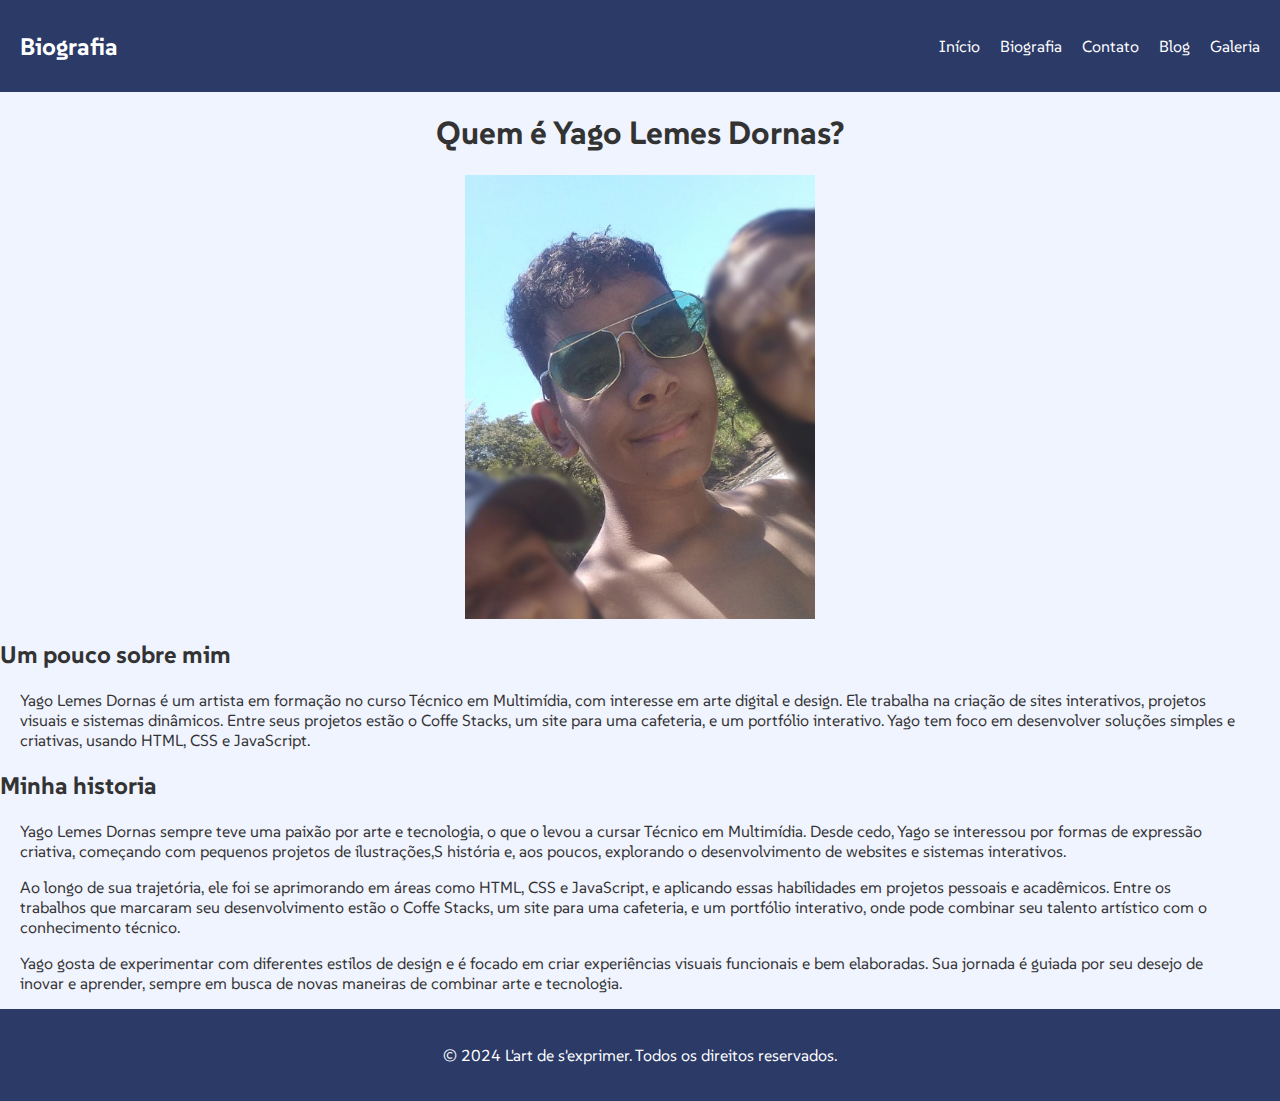
<file: bio.html>
<!DOCTYPE html>
<html lang="pt-BR">

<head>
    <meta charset="UTF-8">
    <meta name="viewport" content="width=device-width, initial-scale=1.0">
    <link rel="stylesheet" href="styles.css">
    <title>L'y - Biografia</title>
</head>

<body>
    <header>
        <div class="logo">Biografia</div>
        <nav>
            <ul>
                <li><a href="index.html">Início</a></li>
                <li><a href="bio.html">Biografia</a></li>
                <li><a href="contato.html">Contato</a></li>
                <li><a href="blog.html">Blog</a></li>
                <li><a href="galeria.html">Galeria</a></li>
            </ul>
        </nav>
    </header>

    <main>
        <section id="bio-banner">
            <h1>Quem é Yago Lemes Dornas?</h1>
        </section>

        <div id="dov">
            <img src="img/autor (2).jpg" alt="Foto do Artista" width="350" class="img">
        </div>

        <section class="biography">
            <div class="bio-content">
                    
                <div class="bio-text">
                    <h2>Um pouco sobre mim</h2>
                    <p id="text">
                        Yago Lemes Dornas é um artista em formação no curso Técnico em Multimídia, 
                        com interesse em arte digital e design. Ele trabalha na criação de sites interativos, 
                        projetos visuais e sistemas dinâmicos. Entre seus projetos estão o Coffe Stacks, um site para uma 
                        cafeteria, e um portfólio interativo. Yago tem foco em desenvolver soluções simples e criativas, 
                        usando HTML, CSS e JavaScript.
                    </p>


                    <h2>Minha historia</h2>
                    <p id="text">
                        
                    </p>
                    <p id="text">
                        Yago Lemes Dornas sempre teve uma paixão por arte e tecnologia, o que o levou a cursar Técnico em Multimídia. 
                        Desde cedo, Yago se interessou por formas de expressão criativa, começando com pequenos projetos de ilustrações,S história e, 
                        aos poucos, explorando o desenvolvimento de websites e sistemas interativos.
                    </p>
                    <p id="text">
                        Ao longo de sua trajetória, ele foi se aprimorando em áreas como HTML, CSS e JavaScript, e aplicando essas 
                        habilidades em projetos pessoais e acadêmicos. Entre os trabalhos que marcaram seu desenvolvimento estão o 
                        Coffe Stacks, um site para uma cafeteria, e um portfólio interativo, onde pode combinar seu talento artístico 
                        com o conhecimento técnico.
                    </p>
                    <p id="text">
                        Yago gosta de experimentar com diferentes estilos de design e é focado em criar experiências visuais 
                        funcionais e bem elaboradas. Sua jornada é guiada por seu desejo de inovar e aprender, sempre em busca de 
                        novas maneiras de combinar arte e tecnologia.
                    </p>
                </div>
            </div>
        </section>
    </main>

    <footer>
        <p>&copy; 2024 L'art de s'exprimer. Todos os direitos reservados.</p>
    </footer>
</body>
</html>
</file>
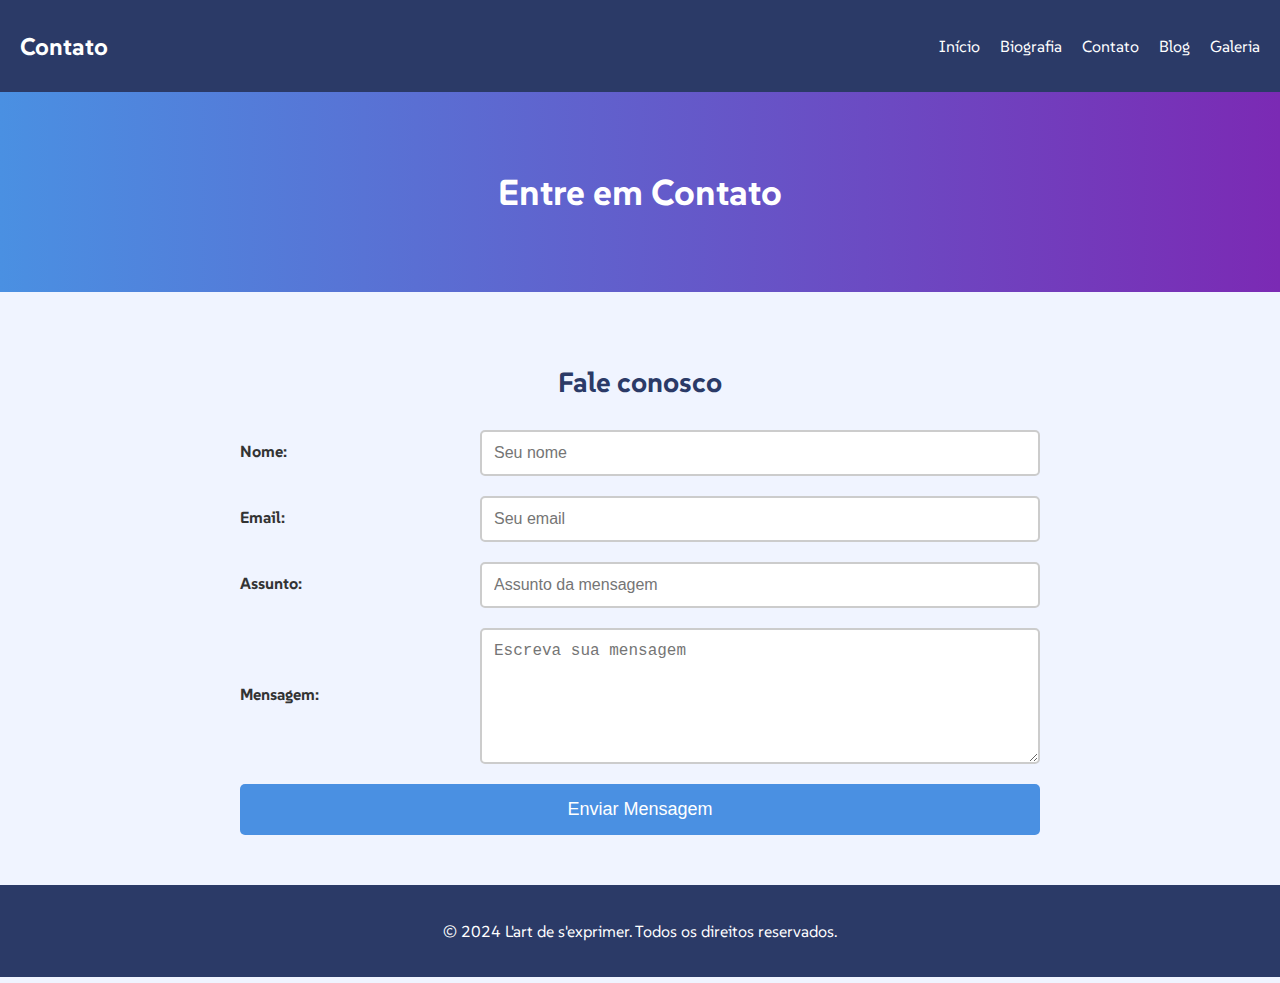
<file: contato.html>
<!DOCTYPE html>
<html lang="pt-BR">
<head>
    <meta charset="UTF-8">
    <meta name="viewport" content="width=device-width, initial-scale=1.0">
    <link rel="stylesheet" href="contato.css">
    <title>L'y - Contato</title>
</head>
<body>
    <header>
        <div class="logo">Contato</div>
        <nav>
            <ul>
                <li><a href="index.html">Início</a></li>
                <li><a href="bio.html">Biografia</a></li>
                <li><a href="Contato.html">Contato</a></li>
                <li><a href="Blog.html">Blog</a></li>
                <li><a href="galeria.html">Galeria</a></li>
            </ul>
        </nav>
    </header>

    <main>
        <section class="contact-banner">
            <h1>Entre em Contato</h1>
        </section>

        <section class="contact-form">
            <h2>Fale conosco</h2>
            <form action="#" method="POST">
                <div class="form-group">
                    <label for="name">Nome:</label>
                    <input type="text" id="name" name="name" required placeholder="Seu nome">
                </div>
                
                <div class="form-group">
                    <label for="email">Email:</label>
                    <input type="email" id="email" name="email" required placeholder="Seu email">
                </div>

                <div class="form-group">
                    <label for="subject">Assunto:</label>
                    <input type="text" id="subject" name="subject" required placeholder="Assunto da mensagem">
                </div>

                <div class="form-group">
                    <label for="message">Mensagem:</label>
                    <textarea id="message" name="message" rows="6" required placeholder="Escreva sua mensagem"></textarea>
                </div>

                <button type="submit">Enviar Mensagem</button>
            </form>
        </section>
    </main>

    <footer>
        <p>&copy; 2024 L'art de s'exprimer. Todos os direitos reservados.</p>
    </footer>
</body>
</html>
</file>
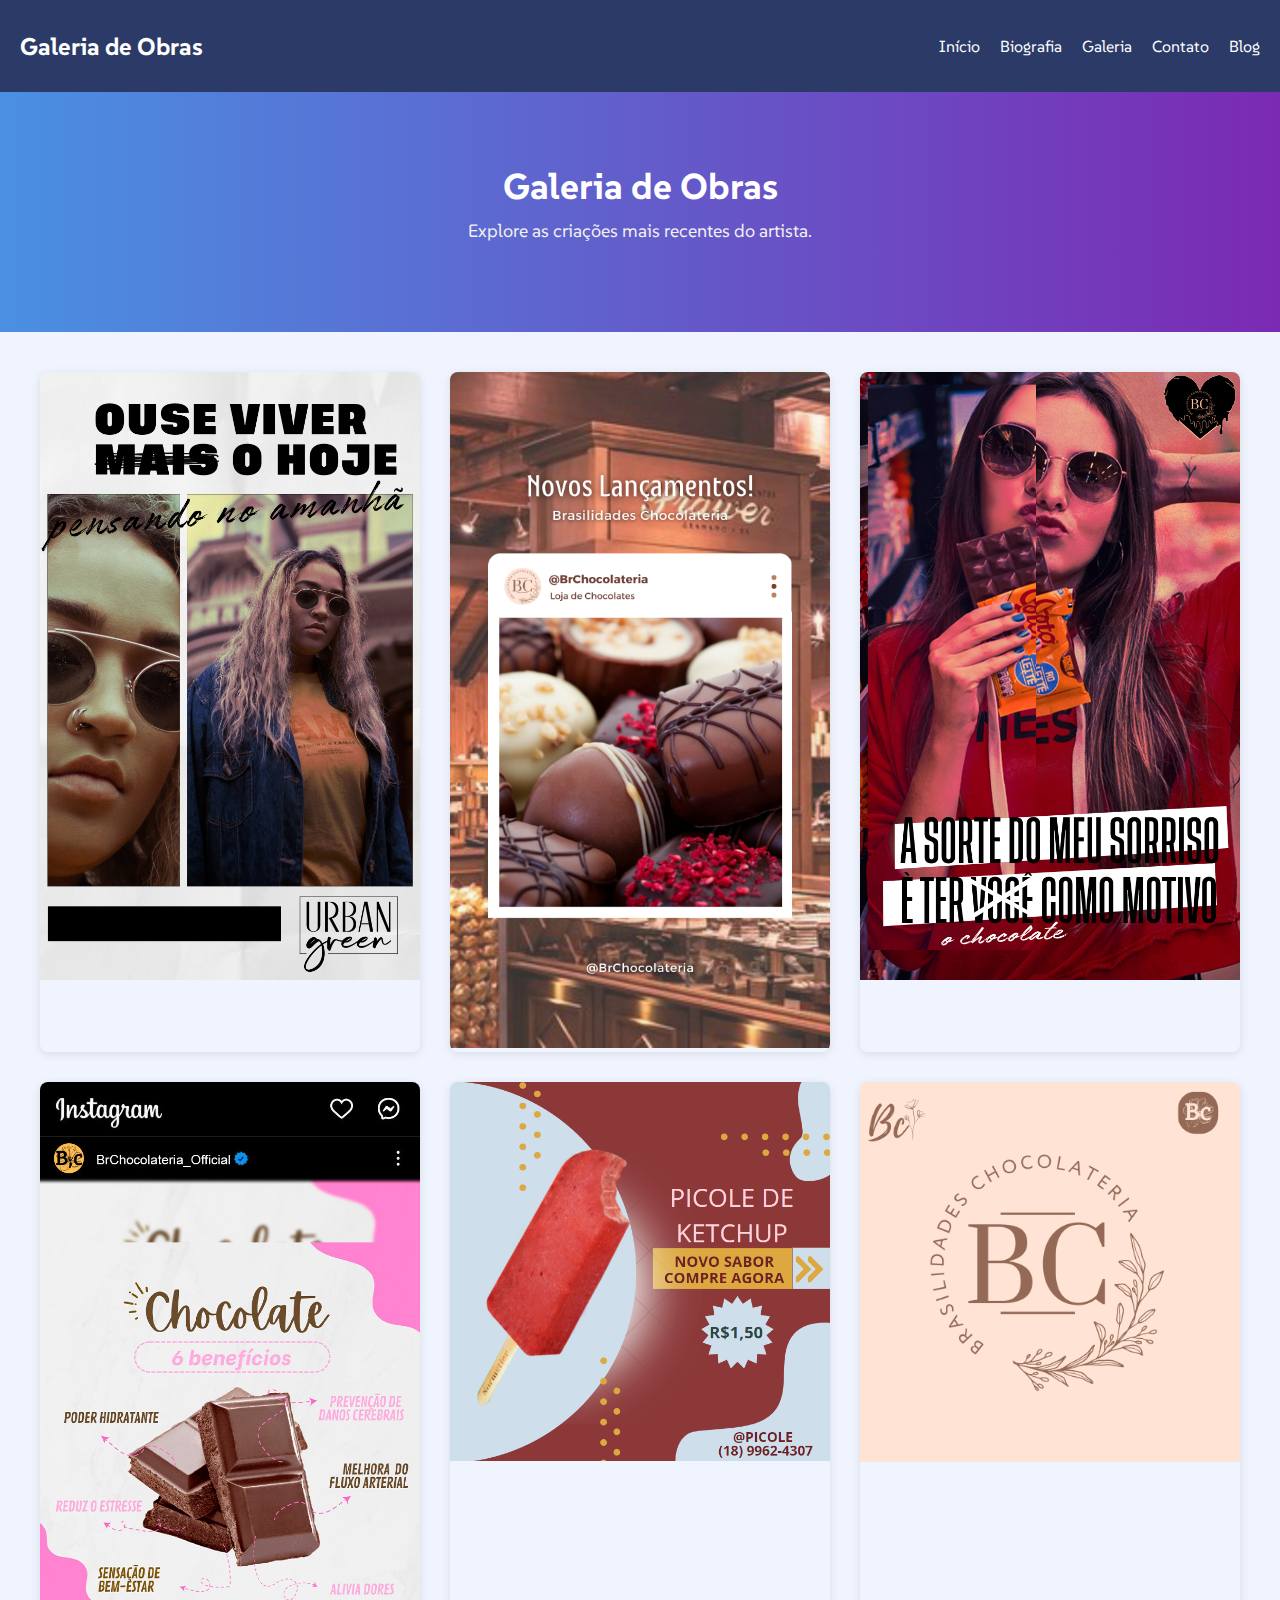
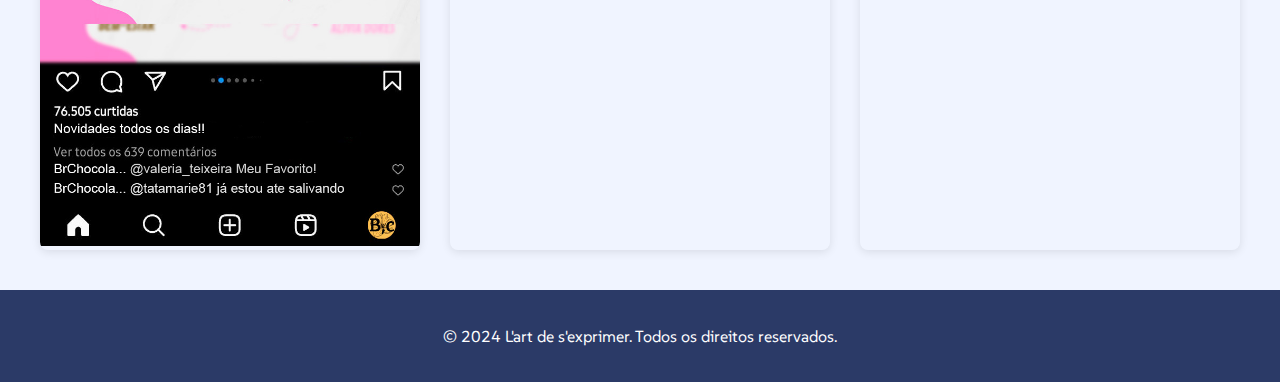
<file: galeria.html>
<!DOCTYPE html>
<html lang="pt-BR">

<head>
    <meta charset="UTF-8">
    <meta name="viewport" content="width=device-width, initial-scale=1.0">
    <link rel="stylesheet" href="galeria.css">
    <title>L'y - Galeria</title>
</head>

<body>
    <header>
        <div class="logo">Galeria de Obras</div>
        <nav>
            <ul>
                <li><a href="index.html">Início</a></li>
                <li><a href="bio.html">Biografia</a></li>
                <li><a href="galeria.html">Galeria</a></li>
                <li><a href="contato.html">Contato</a></li>
                <li><a href="blog.html">Blog</a></li>
            </ul>
        </nav>
    </header>

    <main>
        <section class="gallery-banner">
            <h1>Galeria de Obras</h1>
            <p>Explore as criações mais recentes do artista.</p>
        </section>

        <section class="gallery">
            <div class="gallery-item">
                <img src="img/galeria img/galeria1.jpg" alt="Obra de arte 1">
                <div class="overlay">
                    <h3>Urban Green</h3>
                    <p>2023</p>
                </div>
            </div>

            <div class="gallery-item">
                <img src="img/galeria img/galeria2.png" alt="Obra de arte 2">
                <div class="overlay">
                    <h3>Chocolate Saboroso</h3>
                    <p>2023</p>
                </div>
            </div>

            <div class="gallery-item">
                <img src="img/galeria img/galeria3.jpg" alt="Obra de arte 3">
                <div class="overlay">
                    <h3>Chocolateria</h3>
                    <p>2023</p>
                </div>
            </div>

            <div class="gallery-item">
                <img src="img/galeria img/galeria4.jpg" alt="Obra de arte 4">
                <div class="overlay">
                    <h3>Post</h3>
                    <p>2023</p>
                </div>
            </div>

            <div class="gallery-item">
                <img src="img/galeria img/galeria5.PNG" alt="Obra de arte 5">
                <div class="overlay">
                    <h3>Propaganda</h3>
                    <p>2023</p>
                </div>
            </div>

            <div class="gallery-item">
                <img src="img/galeria img/galeria6.png" alt="Obra de arte 6">
                <div class="overlay">
                    <h3>Design de Logo</h3>
                    <p>2023</p>
                </div>
            </div>
        </section>
    </main>

    <footer>
        <p>&copy; 2024 L'art de s'exprimer. Todos os direitos reservados.</p>
    </footer>
</body>
</html>
</file>
<file: styles.css>
@import url('https://fonts.googleapis.com/css2?family=SUSE:wght@100..800&display=swap');

body {
    font-family: 'SUSE', sans-serif;
    margin: 0;
    padding: 0;
    background-color: #F0F4FF;
    color: #333;
}

header {
    display: flex;
    justify-content: space-between;
    align-items: center;
    background-color: #2B3A67;
    padding: 20px;
    color: #fff;
}

header .logo {
    font-size: 24px;
    font-weight: bold;
}

nav ul {
    list-style: none;
    display: flex;
    gap: 20px;
}

nav ul li a {
    color: #fff;
    text-decoration: none;
}

.banner {
    background: linear-gradient(to right, #4A90E2, #7B2AB4);
    height: 400px;
    display: flex;
    flex-direction: column;
    justify-content: center;
    align-items: center;
    text-align: center;
    color: #fff;
}

.banner h1 {
    font-size: 48px;
    margin: 0;
}

.banner p {
    font-size: 20px;
    margin: 10px 0 20px;
}

.banner button {
    background-color: #FFFFFF;
    border: none;
    padding: 10px 20px;
    color: #2B3A67;
    font-size: 18px;
    cursor: pointer;
    border-radius: 5px;
}

.gallery {
    padding: 20px;
}

.gallery h2 {
    margin: 20px 0;
    text-align: center;
}

.grid {
    display: grid;
    grid-template-columns: repeat(auto-fill, minmax(300px, 1fr));
    gap: 20px;
}

.item {
    background-color: #fff;
    border-radius: 8px;
    overflow: hidden;
    box-shadow: 0 4px 8px rgba(0, 0, 0, 0.1);
    text-align: center;
}

.item img {
    width: 100%;
    height: auto;
}

.item h3 {
    padding: 10px 0;
    color: #2B3A67;
}

footer {
    text-align: center;
    padding: 20px;
    background-color: #2B3A67;
    color: #fff;
}

#dov {
    display: flex;
    justify-content: center;
}

#bio-banner {
    display: flex;
    justify-content: center;
}

#text {
    width: 95%;
    height: auto;
    border-radius: 8px;
    flex: 2;
    margin-left: 20px;
}
</file>
<file: contato.css>
@import url('https://fonts.googleapis.com/css2?family=SUSE:wght@100..800&display=swap');

body {
    font-family: 'SUSE', sans-serif;
    margin: 0;
    padding: 0;
    background-color: #F0F4FF;
    color: #333;
}

header {
    display: flex;
    justify-content: space-between;
    align-items: center;
    background-color: #2B3A67;
    padding: 20px;
    color: #fff;
}

header .logo {
    font-size: 24px;
    font-weight: bold;
}

nav ul {
    list-style: none;
    display: flex;
    gap: 20px;
}

nav ul li a {
    color: #fff;
    text-decoration: none;
}

.contact-banner {
    background: linear-gradient(to right, #4A90E2, #7B2AB4);
    height: 200px;
    display: flex;
    justify-content: center;
    align-items: center;
    text-align: center;
    color: #fff;
}

.contact-banner h1 {
    font-size: 36px;
    margin: 0;
}

.contact-form {
    padding: 50px 20px;
    max-width: 600px;
    margin: 0 auto;
    text-align: center;
}

.contact-form h2 {
    font-size: 28px;
    color: #2B3A67;
    margin-bottom: 30px;
}

.contact-form form {
    display: flex;
    flex-direction: column;
    gap: 20px;
}

.form-group {
    text-align: left;
}

.contact-form label {
    display: block;
    font-size: 16px;
    font-weight: bold;
    color: #333;
    margin-bottom: 5px;
}

.contact-form input,
.contact-form textarea {
    padding: 12px;
    border: 2px solid #ccc;
    border-radius: 5px;
    font-size: 16px;
    width: 100%;
    box-sizing: border-box;
    transition: border-color 0.3s ease;
}

.contact-form input:focus,
.contact-form textarea:focus {
    border-color: #7B2AB4;
    outline: none;
}

.contact-form button {
    padding: 15px;
    background-color: #4A90E2;
    color: #fff;
    border: none;
    border-radius: 5px;
    cursor: pointer;
    font-size: 18px;
    width: 100%;
    transition: background-color 0.3s ease;
}

.contact-form button:hover {
    background-color: #7B2AB4;
}

@media (min-width: 768px) {
    .contact-form {
        max-width: 800px;
    }

    .form-group {
        display: flex;
        justify-content: space-between;
        align-items: center;
    }

    .form-group label {
        width: 25%;
    }

    .form-group input,
    .form-group textarea {
        width: 70%;
    }
}

footer {
    text-align: center;
    padding: 20px;
    background-color: #2B3A67;
    color: #fff;
}
</file>
<file: galeria.css>
@import url('https://fonts.googleapis.com/css2?family=SUSE:wght@100..800&display=swap');

body {
    font-family: 'SUSE', sans-serif;
    margin: 0;
    padding: 0;
    background-color: #F0F4FF;
    color: #333;
}

header {
    display: flex;
    justify-content: space-between;
    align-items: center;
    background-color: #2B3A67;
    padding: 20px;
    color: #fff;
}

header .logo {
    font-size: 24px;
    font-weight: bold;
}

nav ul {
    list-style: none;
    display: flex;
    gap: 20px;
}

nav ul li a {
    color: #fff;
    text-decoration: none;
}

.gallery-banner {
    background: linear-gradient(to right, #4A90E2, #7B2AB4);
    height: 200px;
    display: flex;
    justify-content: center;
    align-items: center;
    flex-direction: column;
    text-align: center;
    color: #fff;
    padding: 20px;
}

.gallery-banner h1 {
    font-size: 36px;
    margin: 0;
}

.gallery-banner p {
    font-size: 18px;
    margin-top: 10px;
    color: #f2f2f2;
}

.gallery {
    display: grid;
    grid-template-columns: repeat(auto-fit, minmax(300px, 1fr));
    gap: 30px;
    padding: 40px 20px;
    max-width: 1200px;
    margin: 0 auto;
}

.gallery-item {
    position: relative;
    overflow: hidden;
    border-radius: 8px;
    box-shadow: 0 2px 10px rgba(0, 0, 0, 0.1);
}

.gallery-item img {
    width: 100%;
    height: auto;
    transition: transform 0.3s ease;
}

.gallery-item:hover img {
    transform: scale(1.05);
}

.overlay {
    position: absolute;
    top: 0;
    left: 0;
    width: 100%;
    height: 100%;
    background-color: rgba(0, 0, 0, 0.6);
    opacity: 0;
    color: #fff;
    display: flex;
    flex-direction: column;
    justify-content: center;
    align-items: center;
    text-align: center;
    transition: opacity 0.3s ease;
}

.gallery-item:hover .overlay {
    opacity: 1;
}

.overlay h3 {
    font-size: 24px;
    margin-bottom: 10px;
}

.overlay p {
    font-size: 16px;
    margin: 0;
}

footer {
    text-align: center;
    padding: 20px;
    background-color: #2B3A67;
    color: #fff;
}
</file>
